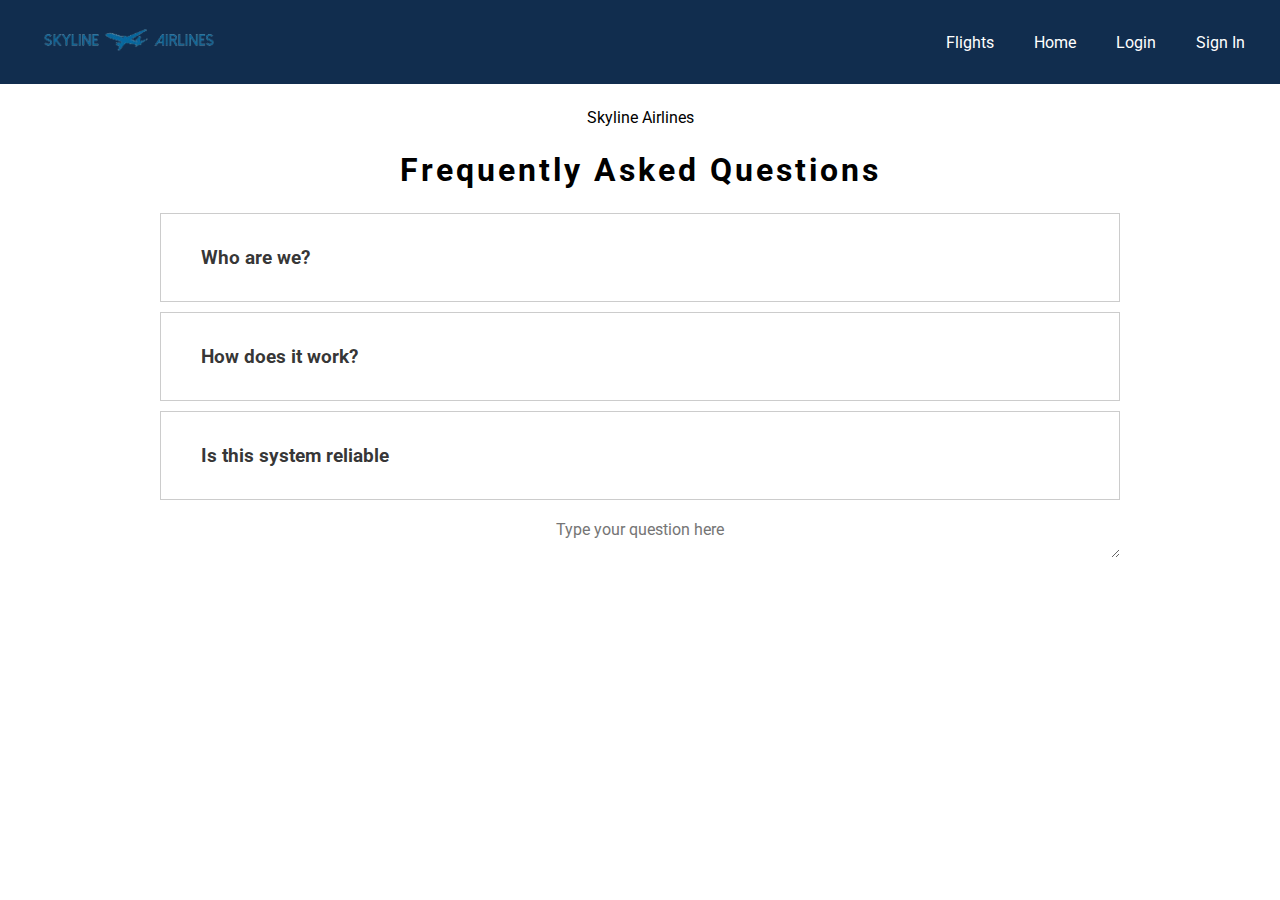
<file: faq.html>
<!DOCTYPE html>
<html lang="en">
  <head>
    <meta charset="UTF-8" />
    <meta http-equiv="X-UA-Compatible" content="IE=edge" />
    <meta name="viewport" content="width=device-width, initial-scale=1.0" />
    <title>Frequently Asked Questions</title>
    <link rel="stylesheet" href="faq.css" />
    <link
      rel="stylesheet"
      href="https://cdnjs.cloudflare.com/ajax/libs/font-awesome/6.2.1/css/all.min.css"
      integrity="sha512-MV7K8+y+gLIBoVD59lQIYicR65iaqukzvf/nwasF0nqhPay5w/9lJmVM2hMDcnK1OnMGCdVK+iQrJ7lzPJQd1w=="
      crossorigin="anonymous"
      referrerpolicy="no-referrer"
    />
  </head>
  <header>
    <nav class="homebar">
      <a href="index.html" class="logo">
        <img src="style/logotr.png" alt=""/>
      </a>
      <div class="nav-items">
        <a href="bookT.html">Flights</a>
        <a href="index.html">Home</a>
        <a href="log_in.html">Login</a>
        <a href="log_in.html">Sign In</a>
      </div>
    </nav>

    <div class="imagecon">
      <div class="container">
        
    </div>
  </header>
  <body>
    
    <div class="wrapper">
      <p>Skyline Airlines</p>
      <h1>Frequently Asked Questions</h1>

      <div class="faq">
        <button class="accordion">
          Who are we?
          <i class="fa-solid fa-chevron-down"></i>
        </button>
        <div class="pannel">
          <p>
            We are Skyline Airlines we find tickets for flights all around world
          </p>
        </div>
      </div>

      <div class="faq">
        <button class="accordion">
          How does it work?
          <i class="fa-solid fa-chevron-down"></i>
        </button>
        <div class="pannel">
          <p>
            Our website is easy to use you just type your place where you want
            to go and we find you best prices
          </p>
        </div>
      </div>

      <div class="faq">
        <button class="accordion">
          Is this system reliable
          <i class="fa-solid fa-chevron-down"></i>
        </button>
        <div class="pannel">
          <p>
            If anything wrong happens you can contact support
            Support@SkylineAirlines.com
          </p>
        </div>
        
      </div>
      <textarea  id="searchbox" placeholder="Type your question here"></textarea>
    </div>
   

    <script>
        var acc = document.getElementsByClassName("accordion");
        var i;
  
        for (i = 0; i < acc.length; i++) {
          acc[i].addEventListener("click", function () {
            this.classList.toggle("active");
            this.parentElement.classList.toggle("active");
  
            var pannel = this.nextElementSibling;
  
            if (pannel.style.display === "block") {
              pannel.style.display = "none";
            } else {
              pannel.style.display = "block";
            }
          });
        }
      </script>
  </body>
</html>
</file>
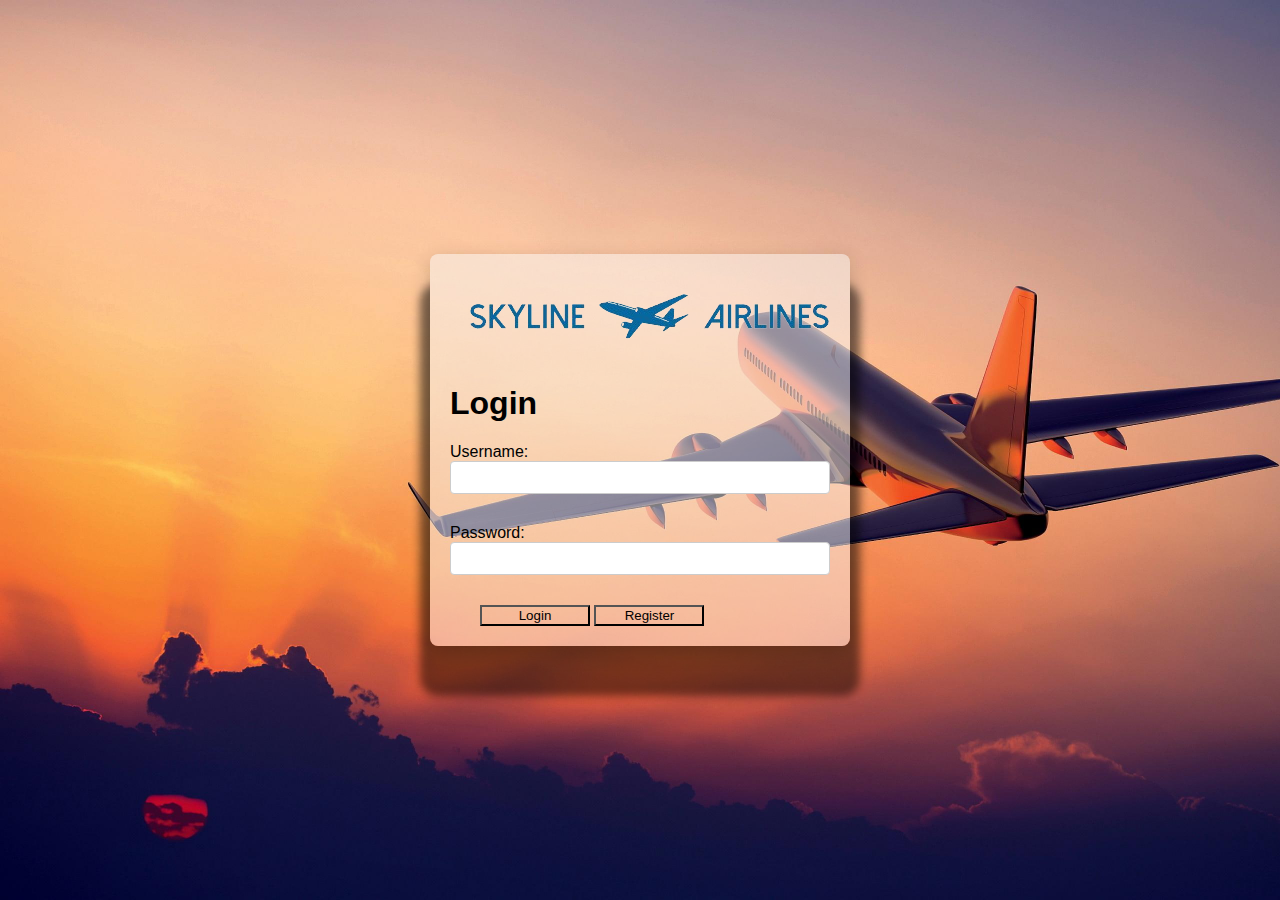
<file: log_in.html>
<!DOCTYPE html>
<html lang="en">
<head>
    <meta charset="UTF-8">
    <meta name="viewport" content="width=device-width, initial-scale=1.0">
    <title>Log_in</title>
    <link rel="stylesheet" href="login.css">
    
</head>
<body>
    <div id="li_form" class="loginform_div">
        

        <form id="loginform" onsubmit="return validateForm()">
            <img src="style/logotr.png" alt="">
            <h1>Login</h1>
            <label for="username">Username:</label>
            <input type="text" id="username" name="username" class="inpf" required>
            <br>
            <br>
    
            <label for="password">Password:</label>
            <input type="password" id="password" name="password" class="inpf" required>
            <br>
            <br>
            <div class="bdiv">
                <button class="buttons" type="submit">Login</button>  
                <button class="buttons" type="button" onclick="toggleForm()">Register</button>
            </div>
            
        </form>

        <form id="signupform" style="display: none;" onsubmit="return validateForm()">
            <h1>Register</h1>
        
            <label for="name">Name:</label>
            <input type="text" id="name" name="name" class="inpf" required>
            <br>
            <label for="surname">Surname:</label>
            <input type="text" id="surname" name="surname" class="inpf" required>
            <br>
            <label for="email">Email:</label>
            <input type="email" id="email" name="email" class="inpf" required>
        
            <label for="signupUsername">Username:</label>
            <input type="text" id="signupUsername" name="signupUsername" class="inpf" required>
        
            <label for="signupPassword">Password:</label>
            <input type="password" id="signupPassword" name="signupPassword" class="inpf" required>
            <br>
            <br>
        
            <button class="buttons" type="submit">Submit</button>
        
            <button class="buttons" type="button" onclick="toggleForm()">Switch to Login</button>
        </form>

    </div>

    <div class="logincheck" style="display: none;">
        <p id="name"></p>
        <p id="surname"></p>
        <p id="email"></p>
        <p id="username"></p>
        <p id="password"></p>

    </div>

    <script src="login.js"></script>
</body>
</html>
</file>
<file: faq.css>
@import url("https://fonts.googleapis.com/css2?family=Roboto&display=swap");
* {
  padding: 0;
  margin: 0;
  box-sizing: border-box;
  font-family: "Roboto", sans-serif;
}

.wrapper {
  max-width: 75%;
  margin: auto;
}

.wrapper > p,
.wrapper > h1 {
  margin: 1.5rem 0;
  text-align: center;
}

.wrapper > h1 {
  letter-spacing: 3px;
}

.accordion {
  background-color: white;
  color: rgba(0, 0, 0, 0.8);
  cursor: pointer;
  font-size: 1.2rem;
  width: 100%;
  padding: 2rem 2.5rem;
  border: none;
  outline: none;
  transition: 0.4s;
  display: flex;
  justify-content: space-between;
  align-items: center;
  font-weight: bold;
}

.accordion i {
  font-size: 1.6rem;
}

.active,
.accordion:hover {
  background-color: #f1f7f5;
}
.pannel {
  padding: 0 2rem 2.5rem 2rem;
  background-color: white;
  overflow: hidden;
  background-color: #f1f7f5;
  display: none;
}
.pannel p {
  color: rgba(0, 0, 0, 0.7);
  font-size: 1.2rem;
  line-height: 1.4;
}

.faq {
  border: 1px solid rgba(0, 0, 0, 0.2);
  margin: 10px 0;
}
.faq.active {
  border: none;
}

.homebar {
    background-color: #112D4E;
    overflow: hidden;
    display: flex;
    justify-content: space-between;
    align-items: center;
    padding: 10px 20px;
}

.homebar a {
    color: #FFFFFF;
    text-decoration: none;
    padding: 10px 15px;
    border-radius: 5px;
    transition: background-color 0.3s;
}

.homebar a:hover {
    background-color: #446CB3;
}

.homebar .logo img {
    height: 40px;
    margin: 0;
}

.homebar .nav-items {
    display: flex;
}

.homebar .nav-items a {
    margin-left: 10px;
}
 textarea {
    width: 100%;
    box-sizing: border-box; 
    margin-top: 10px; 
    border: 15px;
    text-align: center;
    font-size: 1rem;
    border-color: #555;
    border-radius: 10px;
    
 

}
.searchbox {
  text-align: center;
  margin-top: 20px;
  margin-bottom: 20px;
  position: relative;
  z-index: 1;
  
 
}




@media screen and (max-width: 600px) {
    .homebar {
        flex-direction: column;
        align-items: flex-start;
    }

    .homebar .nav-items {
        margin-top: 10px;
        justify-content: flex-start;
    }

    .homebar .nav-items a {
        margin: 0 10px 0 0;
    }

    .homebar .logo img {
        margin: 10px 0;
    }

    
}
</file>
<file: login.css>
body{
    
    background-image: url("style/plane.jpg");
    background-repeat: no-repeat;
    background-size: cover;
    height: 100%;
    font-family: Arial, sans-serif;
    background-color: #f4f4f4;
    margin: 0;
    display: flex;
    justify-content: center;
    align-items: center;
    display: flex;
    justify-content: center;
    align-items: center;
    height: 100vh;
}

.loginform_div{
    display: flex;
    justify-items: space-around;
    
    
}


form{
    
    background-color: rgba(247, 247, 247, 0.5);
    padding: 20px;
    border-radius: 8px;
    box-shadow: 0 40px 8px 10px rgba(0, 0, 0, .5), 0 6px 20px 0 rgba(0, 0, 0, 0.19);
    width: 380px;
    
}

button{
    background-color: rgba(0, 0, 0, 0);
    width: 110px;
    margin-left: 50p;
    
    
    
}

button:hover {
    
    color: white;
    box-shadow: 0 0 20px rgba(104, 85, 224, 0.6);
    background-color: rgba(104, 85, 224, 1);
  }

.bdiv{
    margin-left: 30px;
}

.inpf {
    width: 100%;
    padding: 8px;
    margin-bottom: 12px;
    box-sizing: border-box;
    border: 1px solid #ccc;
    border-radius: 4px;
}
</file>
